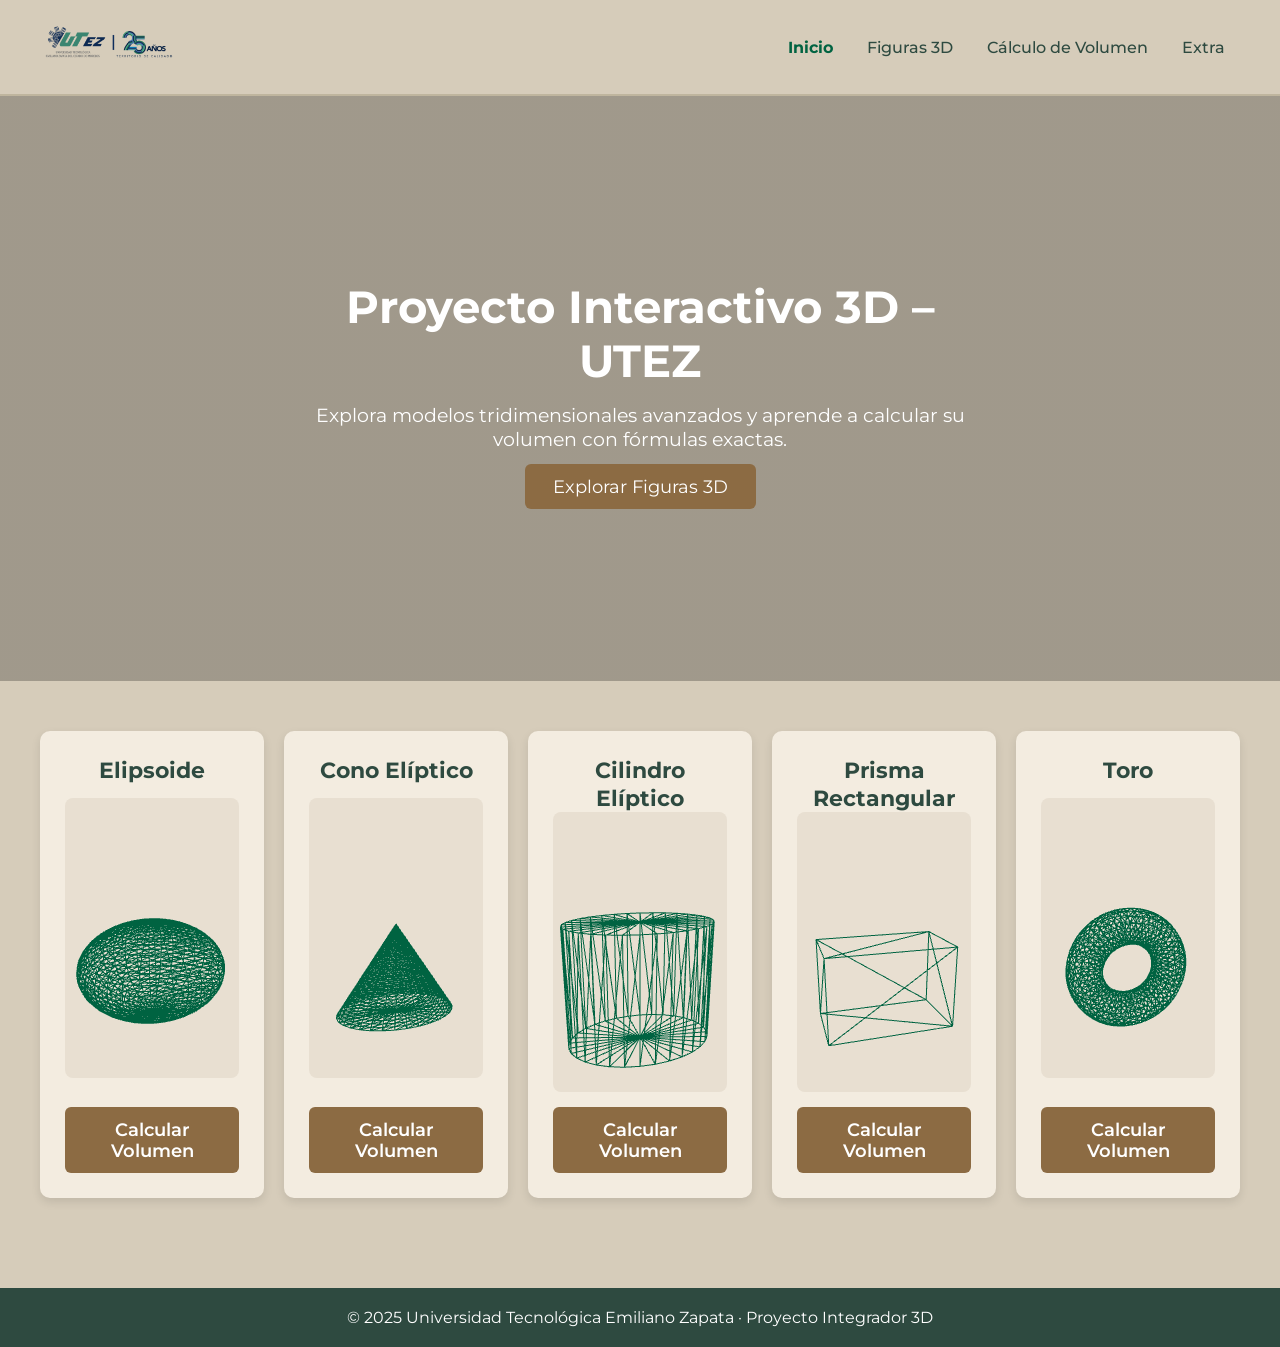
<file: index.html>
<!DOCTYPE html>
<html lang="es">
<head>
    <meta charset="UTF-8">
    <meta name="viewport" content="width=device-width, initial-scale=1.0">
    <title>Proyecto 3D UTEZ</title>

    <!-- Estilos -->
    <link rel="stylesheet" href="css/styles.css">

    <!-- Tipografía moderna similar a la UTEZ -->
    <link href="https://fonts.googleapis.com/css2?family=Montserrat:wght@300;400;500;700&display=swap" rel="stylesheet">
     <script src="js/three.min.js"></script>
    <script src="js/figuras.js" defer></script>
</head>
<body>

    <!-- NAVBAR -->
    <header class="navbar">
        <div class="nav-logo">
            <img src="assets/logo_utez.png" alt="Logo UTEZ">
        </div>

        <nav class="nav-links">
            <a href="index.html" class="active">Inicio</a>
            <a href="figuras.html">Figuras 3D</a>
            <a href="volumen.html">Cálculo de Volumen</a>
            <a href="extra.html">Extra</a>
        </nav>
    </header>

    <!-- HERO PRINCIPAL estilo UTEZ -->
    <section class="hero">
        <div class="hero-content">
            <h1>Proyecto Interactivo 3D – UTEZ</h1>
            <p>Explora modelos tridimensionales avanzados y aprende a calcular su volumen con fórmulas exactas.</p>
            <a href="figuras.html" class="btn-utez">Explorar Figuras 3D</a>
        </div>
    </section>

    <!-- CONTENEDOR DE FIGURAS 3D -->
    <section class="section">

        <div class="figuras-grid">

            <!-- ELIPSOIDE -->
            <div class="figura-card">
                <h3>Elipsoide</h3>
                <div class="canvas-container" id="elipsoideCanvas"></div>
                <a href="volumen.html" class="btn-utez">Calcular Volumen</a>
            </div>

            <!-- CONO ELÍPTICO -->
            <div class="figura-card">
                <h3>Cono Elíptico</h3>
                <div class="canvas-container" id="conoElipticoCanvas"></div>
                <a href="volumen.html" class="btn-utez">Calcular Volumen</a>
            </div>

            <!-- CILINDRO ELÍPTICO -->
            <div class="figura-card">
                <h3>Cilindro Elíptico</h3>
                <div class="canvas-container" id="cilindroElipticoCanvas"></div>
                <a href="volumen.html" class="btn-utez">Calcular Volumen</a>
            </div>

            <!-- PRISMA RECTANGULAR -->
            <div class="figura-card">
                <h3>Prisma Rectangular</h3>
                <div class="canvas-container" id="prismaCanvas"></div>
                <a href="volumen.html" class="btn-utez">Calcular Volumen</a>
            </div>

            <!-- TORO -->
            <div class="figura-card">
                <h3>Toro</h3>
                <div class="canvas-container" id="toroCanvas"></div>
                <a href="volumen.html" class="btn-utez">Calcular Volumen</a>
            </div>

        </div>

    </section>

    <!-- FOOTER -->
    <footer class="footer">
        <p>© 2025 Universidad Tecnológica Emiliano Zapata · Proyecto Integrador 3D</p>
    </footer>

</body>
</html>
</file>
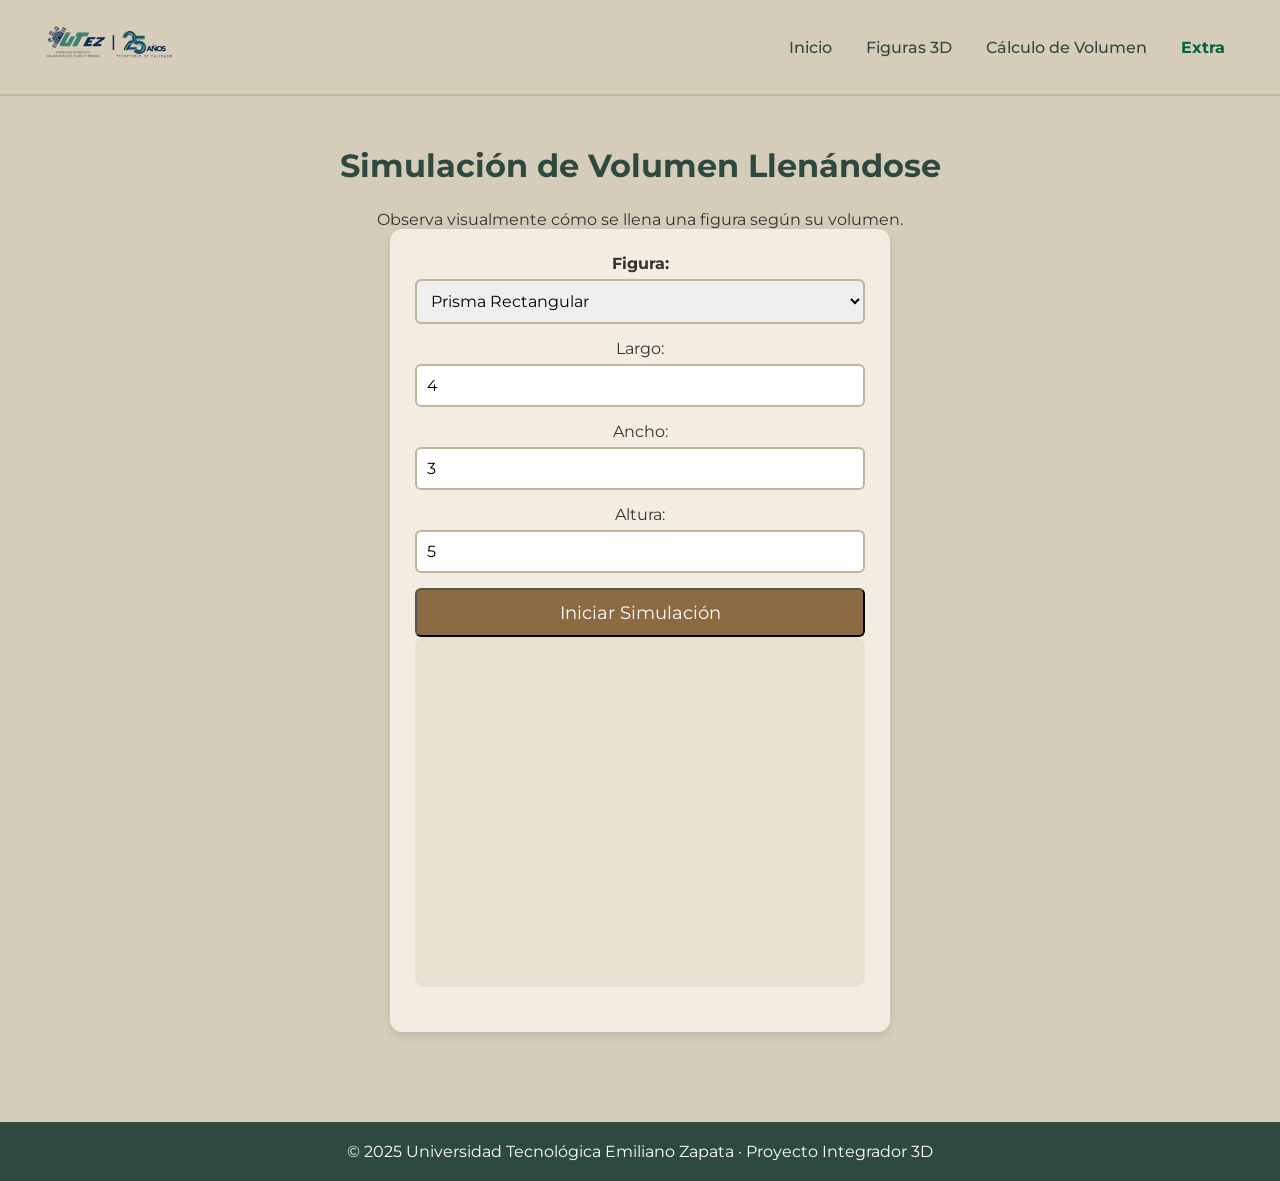
<file: extra.html>
<!DOCTYPE html>
<html lang="es">
<head>
    <meta charset="UTF-8">
    <meta name="viewport" content="width=device-width, initial-scale=1.0">
    <title>Simulación de Volumen – UTEZ</title>

    <link rel="stylesheet" href="css/styles.css">
    <link href="https://fonts.googleapis.com/css2?family=Montserrat:wght@300;400;500;700&display=swap" rel="stylesheet">

    <script src="js/three.min.js"></script>
    <script src="js/extra.js" defer></script>

    <style>
        .sim-container {
            max-width: 500px;
            margin: 0 auto;
            background: #F3ECE0;
            padding: 25px;
            border-radius: 12px;
            box-shadow: 0px 4px 10px rgba(0,0,0,0.1);
        }

        #simCanvas {
            width: 100%;
            height: 350px;
            background: #e8dfd1;
            border-radius: 10px;
        }

        .input-vol {
            width: 100%;
            padding: 10px;
            margin-bottom: 15px;
            border: 2px solid #bfb59e;
            border-radius: 6px;
        }
    </style>
</head>

<body>

    <!-- NAVBAR -->
    <header class="navbar">
        <div class="nav-logo">
            <img src="assets/logo_utez.png" alt="Logo UTEZ">
        </div>

        <nav class="nav-links">
            <a href="index.html">Inicio</a>
            <a href="figuras.html">Figuras 3D</a>
            <a href="volumen.html">Cálculo de Volumen</a>
            <a href="extra.html" class="active">Extra</a>
        </nav>
    </header>

    <section class="section">
        <h2>Simulación de Volumen Llenándose</h2>
        <p>Observa visualmente cómo se llena una figura según su volumen.</p>

        <div class="sim-container">

            <label><strong>Figura:</strong></label>
            <select id="figuraSelect" class="input-vol">
                <option value="prisma">Prisma Rectangular</option>
                <option value="cilindro">Cilindro Elíptico</option>
                <option value="cono">Cono Elíptico</option>
                <option value="elipsoide">Elipsoide</option>
                <option value="toro">Toro</option>
            </select>

            <!-- Parámetros dinámicos -->
            <div id="parametros"></div>

            <button class="btn-utez" style="width:100%;" onclick="iniciarSimulacion()">
                Iniciar Simulación
            </button>

            <div id="simCanvas"></div>

            <div id="resultadoSim" style="font-size:1.2rem; margin-top:20px;"></div>
        </div>

    </section>

    <footer class="footer">
        <p>© 2025 Universidad Tecnológica Emiliano Zapata · Proyecto Integrador 3D</p>
    </footer>

</body>
</html>
</file>
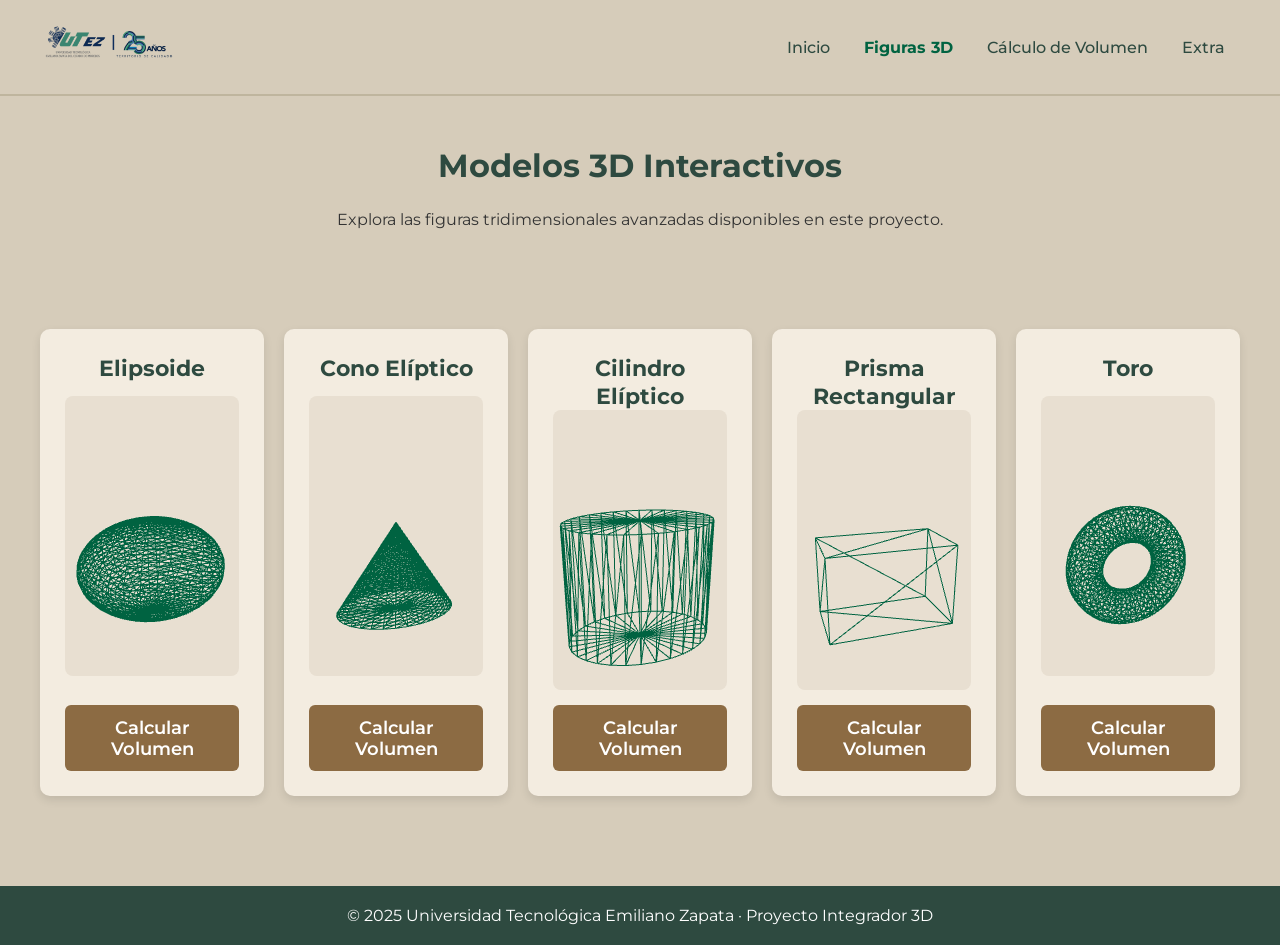
<file: figuras.html>
<!DOCTYPE html>
<html lang="es">
<head>
    <meta charset="UTF-8">
    <meta name="viewport" content="width=device-width, initial-scale=1.0">
    <title>Figuras 3D – UTEZ</title>

    <link rel="stylesheet" href="css/styles.css">

    <!-- Tipografía -->
    <link href="https://fonts.googleapis.com/css2?family=Montserrat:wght@300;400;500;700&display=swap" rel="stylesheet">

    <!-- Three.js -->
    <script src="js/three.min.js"></script>
    <script src="js/figuras.js" defer></script>
</head>
<body>

    <!-- NAVBAR -->
    <header class="navbar">
        <div class="nav-logo">
            <img src="assets/logo_utez.png" alt="Logo UTEZ">
        </div>

        <nav class="nav-links">
            <a href="index.html">Inicio</a>
            <a href="figuras.html" class="active">Figuras 3D</a>
            <a href="volumen.html">Cálculo de Volumen</a>
            <a href="extra.html">Extra</a>
        </nav>
    </header>

    <!-- TÍTULO -->
    <section class="section">
        <h2>Modelos 3D Interactivos</h2>
        <p>Explora las figuras tridimensionales avanzadas disponibles en este proyecto.</p>
    </section>

    <!-- CONTENEDOR DE FIGURAS 3D -->
    <section class="section">

        <div class="figuras-grid">

            <!-- ELIPSOIDE -->
            <div class="figura-card">
                <h3>Elipsoide</h3>
                <div class="canvas-container" id="elipsoideCanvas"></div>
                <a href="volumen.html" class="btn-utez">Calcular Volumen</a>
            </div>

            <!-- CONO ELÍPTICO -->
            <div class="figura-card">
                <h3>Cono Elíptico</h3>
                <div class="canvas-container" id="conoElipticoCanvas"></div>
                <a href="volumen.html" class="btn-utez">Calcular Volumen</a>
            </div>

            <!-- CILINDRO ELÍPTICO -->
            <div class="figura-card">
                <h3>Cilindro Elíptico</h3>
                <div class="canvas-container" id="cilindroElipticoCanvas"></div>
                <a href="volumen.html" class="btn-utez">Calcular Volumen</a>
            </div>

            <!-- PRISMA RECTANGULAR -->
            <div class="figura-card">
                <h3>Prisma Rectangular</h3>
                <div class="canvas-container" id="prismaCanvas"></div>
                <a href="volumen.html" class="btn-utez">Calcular Volumen</a>
            </div>

            <!-- TORO -->
            <div class="figura-card">
                <h3>Toro</h3>
                <div class="canvas-container" id="toroCanvas"></div>
                <a href="volumen.html" class="btn-utez">Calcular Volumen</a>
            </div>

        </div>

    </section>

    <!-- FOOTER -->
    <footer class="footer">
        <p>© 2025 Universidad Tecnológica Emiliano Zapata · Proyecto Integrador 3D</p>
    </footer>

</body>
</html>
</file>
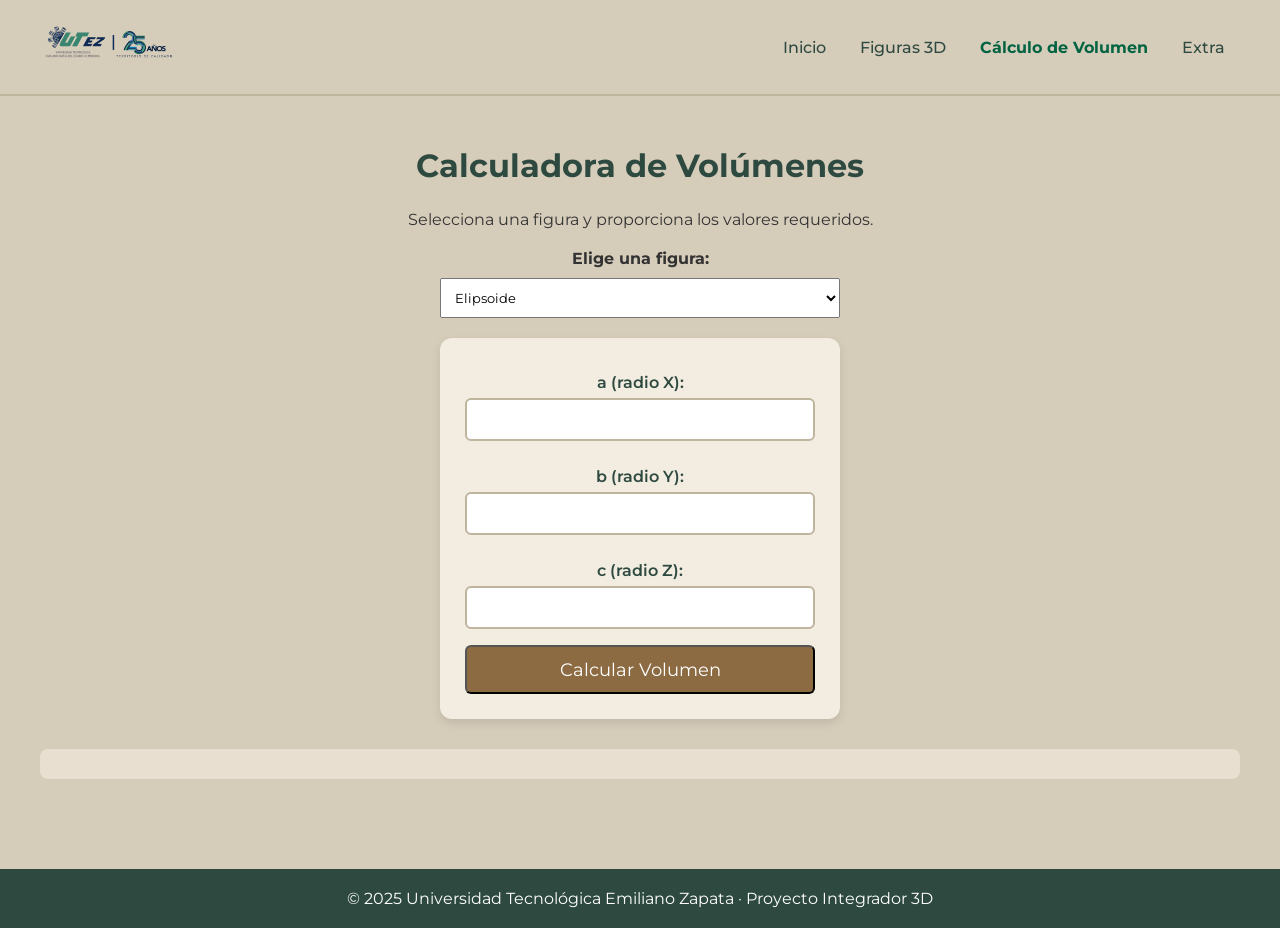
<file: volumen.html>
<!DOCTYPE html>
<html lang="es">
<head>
    <meta charset="UTF-8">
    <meta name="viewport" content="width=device-width, initial-scale=1.0">
    <title>Cálculo de Volumen – UTEZ</title>

    <link rel="stylesheet" href="css/styles.css">
    <link href="https://fonts.googleapis.com/css2?family=Montserrat:wght@300;400;500;700&display=swap" rel="stylesheet">

    <script src="js/volumen.js" defer></script>
</head>
<body>

    <!-- NAVBAR -->
    <header class="navbar">
        <div class="nav-logo">
            <img src="assets/logo_utez.png" alt="Logo UTEZ">
        </div>

        <nav class="nav-links">
            <a href="index.html">Inicio</a>
            <a href="figuras.html">Figuras 3D</a>
            <a href="volumen.html" class="active">Cálculo de Volumen</a>
            <a href="extra.html">Extra</a>
        </nav>
    </header>

    <section class="section">
        <h2>Calculadora de Volúmenes</h2>
        <p>Selecciona una figura y proporciona los valores requeridos.</p>

        <!-- Selección de figura -->
        <div style="margin: 20px auto; max-width: 400px;">
            <label for="figuraSelect"><strong>Elige una figura:</strong></label>
            <select id="figuraSelect" style="width: 100%; padding: 10px; margin-top: 10px;">
                <option value="elipsoide">Elipsoide</option>
                <option value="conoEliptico">Cono Elíptico</option>
                <option value="cilindroEliptico">Cilindro Elíptico</option>
                <option value="prisma">Prisma Rectangular</option>
                <option value="toro">Toro</option>
            </select>
        </div>

        <!-- Formulario dinámico -->
        <div id="formContainer" style="max-width: 400px; margin: 0 auto;"></div>

        <!-- Resultado -->
        <div id="resultado" style="margin-top: 30px; font-size: 1.4rem; color:#2E4A40;"></div>
    </section>

    <footer class="footer">
        <p>© 2025 Universidad Tecnológica Emiliano Zapata · Proyecto Integrador 3D</p>
    </footer>

</body>
</html>
</file>
<file: css/styles.css>
/* Tipografía general */
* {
    margin: 0;
    padding: 0;
    box-sizing: border-box;
    font-family: 'Montserrat', sans-serif;
}

body {
    background-color: #D6CCBA; /* Arena claro estilo UTEZ */
    color: #333;
}

/* NAVBAR */
.navbar {
    width: 100%;
    background-color: #D6CCBA;
    padding: 15px 40px;
    display: flex;
    align-items: center;
    justify-content: space-between;
    border-bottom: 2px solid #bfb59e;
    position: sticky;
    top: 0;
    z-index: 100;
}

.nav-logo img {
    height: 60px;
}

.nav-links a {
    margin: 0 15px;
    text-decoration: none;
    font-weight: 500;
    color: #2E4A40; /* Verde oscuro institucional */
    transition: 0.3s ease;
}

.nav-links a:hover {
    color: #006341; /* Verde UTEZ institucional */
}

.nav-links .active {
    color: #006341;
    font-weight: 700;
}

/* HERO PRINCIPAL */
.hero {
    background: linear-gradient(rgba(0,0,0,0.25), rgba(0,0,0,0.25)),
                url("https://images.pexels.com/photos/3184423/pexels-photo-3184423.jpeg") center/cover;
    height: 65vh;
    display: flex;
    align-items: center;
    justify-content: center;
    text-align: center;
    padding: 20px;
}

.hero-content {
    max-width: 700px;
    color: white;
}

.hero h1 {
    font-size: 2.8rem;
    font-weight: 700;
    margin-bottom: 15px;
}

.hero p {
    font-size: 1.2rem;
    margin-bottom: 25px;
}

/* BOTÓN ESTILO UTEZ */
.btn-utez {
    background-color: #8C6B43; /* Café botón UTEZ */
    padding: 12px 28px;
    color: white;
    text-decoration: none;
    font-size: 1.1rem;
    border-radius: 6px;
    transition: background-color 0.3s ease;
}
.figura-card .btn-utez {
    margin-top: 15px;  /* separa el botón del canvas */
}

.btn-utez:hover {
    background-color: #5E462B; /* Café más oscuro */
}

/* SECCIONES */
.section {
    padding: 50px 40px;
    text-align: center;
}

.section h2 {
    font-size: 2rem;
    margin-bottom: 25px;
    color: #2E4A40;
}

/* TARJETAS DE FIGURAS */
.figuras-grid {
    display: grid;
    grid-template-columns: repeat(5, 1fr); /* Fuerza 5 columnas */
    gap: 20px;
    max-width: 1300px; /* más ancho para 5 tarjetas */
    margin: 0 auto;
}

.figura-card {
    background-color: #F3ECE0; 
    padding: 25px;
    border-radius: 10px;
    box-shadow: 0px 4px 10px rgba(0,0,0,0.1);
    font-size: 1.2rem;
    font-weight: 600;
    color: #2E4A40;
    transition: transform 0.3s ease, box-shadow 0.3s ease;

    /* FIX: organizar contenido */
    display: flex;
    flex-direction: column;
    align-items: center;
    justify-content: space-between; 
    min-height: 370px; /* asegura que todo quepa bonito */
    text-align: center;
}


.figura-card:hover {
    transform: translateY(-5px);
    box-shadow: 0px 6px 14px rgba(0,0,0,0.15);
}

/* FOOTER */
.footer {
    background-color: #2E4A40;
    padding: 20px;
    color: white;
    text-align: center;
    margin-top: 40px;
}
.canvas-container {
    width: 100%;
    height: 280px;
    display: flex;
    justify-content: center;
    align-items: center;
    overflow: hidden; /* evita cortar figuras grandes */
    background-color: #e8dfd1;
    border-radius: 8px;
}


/* Estilo para inputs del cálculo de volumen */
.input-vol {
    width: 100%;
    padding: 10px;
    margin: 6px 0 16px 0;
    border: 2px solid #bfb59e;
    border-radius: 6px;
    font-size: 1rem;
}

#formContainer label {
    font-weight: 600;
    color: #2E4A40;
    display: block;
    margin-top: 10px;
}

#formContainer {
    background-color: #F3ECE0;
    padding: 25px;
    border-radius: 12px;
    box-shadow: 0px 4px 10px rgba(0,0,0,0.1);
    margin-top: 20px;
}

#resultado {
    background-color: #e8dfd1;
    padding: 15px;
    border-radius: 8px;
    margin-top: 25px;
}

@media (max-width: 1200px) {
    .section {
        padding: 40px 30px;
    }

    .figuras-grid {
        grid-template-columns: repeat(3, 1fr); /* 3 columnas */
        max-width: 1000px;
        gap: 18px;
    }

    .hero {
        height: 55vh;
        padding: 40px 20px;
    }

    .hero h1 {
        font-size: 2.4rem;
    }

    .hero p {
        font-size: 1.1rem;
    }
}

/* Tablets vertical / pantallas pequeñas */
@media (max-width: 900px) {
    .navbar {
        padding: 12px 24px;
    }

    .figuras-grid {
        grid-template-columns: repeat(2, 1fr); /* 2 columnas */
        max-width: 700px;
        gap: 16px;
    }

    .figura-card {
        min-height: auto;
        padding: 20px;
        font-size: 1.05rem;
    }

    .canvas-container {
        height: 230px;
    }

    .section {
        padding: 40px 24px;
    }
}

/* responsivo */
@media (max-width: 600px) {
    .navbar {
        flex-direction: column;
        align-items: flex-start;
        padding: 10px 18px;
    }

    .nav-logo img {
        height: 50px;
    }

    .nav-links {
        margin-top: 10px;
        display: flex;
        flex-wrap: wrap;
        gap: 8px;
    }

    .nav-links a {
        margin: 0;
        font-size: 0.95rem;
    }

    .hero {
        height: auto;
        padding: 50px 18px;
    }

    .hero-content {
        max-width: 100%;
    }

    .hero h1 {
        font-size: 2rem;
    }

    .hero p {
        font-size: 1rem;
    }

    .btn-utez {
        width: 100%;
        text-align: center;
    }

    
    .section {
        padding: 32px 18px;
    }

    .section h2 {
        font-size: 1.7rem;
    }

    .figuras-grid {
        grid-template-columns: 1fr; 
        max-width: 480px;
        gap: 16px;
    }

    .figura-card {
        width: 100%;
    }

    .canvas-container {
        height: 210px;
    }

    #formContainer {
        margin-top: 16px;
        padding: 20px;
    }

    #resultado {
        font-size: 1.1rem;
    }
}


@media (max-width: 400px) {
    body {
        font-size: 0.95rem;
    }

    .hero h1 {
        font-size: 1.7rem;
    }

    .section {
        padding: 26px 14px;
    }

    .figura-card {
        padding: 18px;
    }

    .canvas-container {
        height: 190px;
    }
}
</file>
